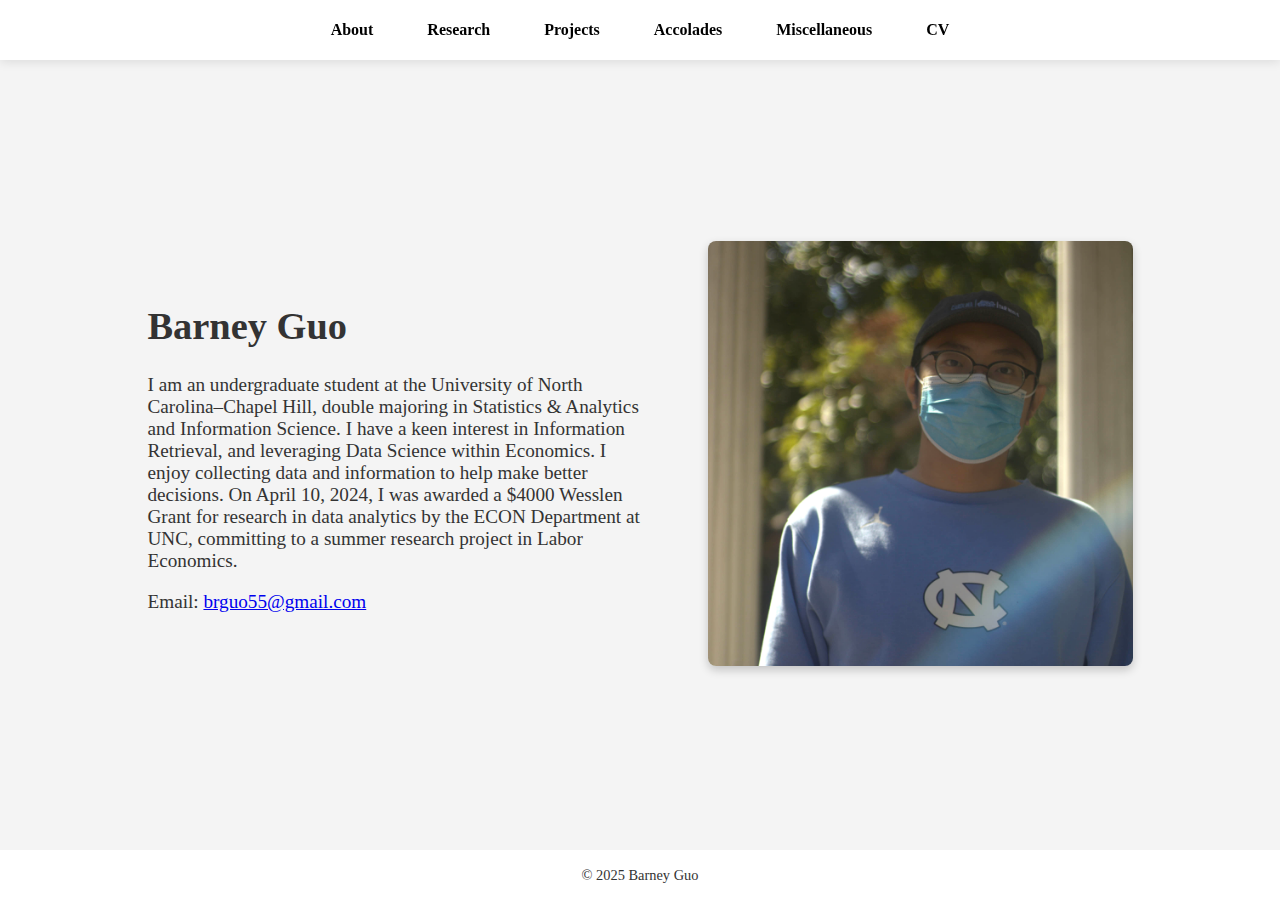
<file: index.html>
<!DOCTYPE html>
<html lang="en-US">
<head>
  <meta charset="UTF-8">
  <meta name="viewport" content="width=device-width, initial-scale=1.0">
  <title>About — Barney Guo</title>
  <link rel="stylesheet" href="css/style.css">
  <link rel="icon" href="./imgs/favicon.ico">
</head>

<body>
  <header>
    <nav>
      <ul class="nav-list">
        <li><a href="index.html">About</a></li>
        <li><a href="research.html">Research</a></li>
        <li><a href="project.html">Projects</a></li>
        <li><a href="accolade.html">Accolades</a></li>
        <li><a href="miscellaneous.html">Miscellaneous</a></li>
        <li><a href="javascript:void(0);" class="cv-link">CV</a></li>
      </ul>
    </nav>
  </header>

  <div class="container-fluid">
    <div class="row">
      <div class="wrapper">

        <main class="about-section">
          <div class="about-content">
            <div class="about-text">
              <h1><a href="https://www.youtube.com/watch?v=dQw4w9WgXcQ" target="_blank" class="hidden-link">Barney Guo</a></h1>
              <p>I am an undergraduate student at the University of North Carolina–Chapel Hill, double majoring in Statistics & Analytics and Information Science. I have a keen interest in Information Retrieval, and leveraging Data Science within Economics. I enjoy collecting data and information to help make better decisions. On April 10, 2024, I was awarded a $4000 Wesslen Grant for research in data analytics by the ECON Department at UNC, committing to a summer research project in Labor Economics.</p>
              <p>Email: <a href="mailto:brguo55@gmail.com">brguo55@gmail.com</a></p>
            </div>
            <div class="about-photo">
              <img id="myImage" src="imgs/one.jpg" alt="Profile photo of Barney Guo">
            </div>
          </div>
        </main>

        <footer>
          <p>© 2025 Barney Guo</p>
        </footer>

      </div>
    </div>
  </div>

  <!-- Password Modal -->
  <div id="passwordModal" class="modal">
    <div class="modal-content">
      <span class="close" onclick="closeModal()">&times;</span>
      <h2>Enter Password to Access CV</h2>
      <input type="password" id="passwordInput" placeholder="Enter password">
      <div id="btn-box">
        <button id="passwordSubmit" onclick="verifyPassword()">Submit</button>
        <button id="closeSubmit" onclick="closeModal()">Cancel</button>
      </div>
    </div>
  </div>

  <script src="js/main.js"></script>

</body>
</html>
</file>
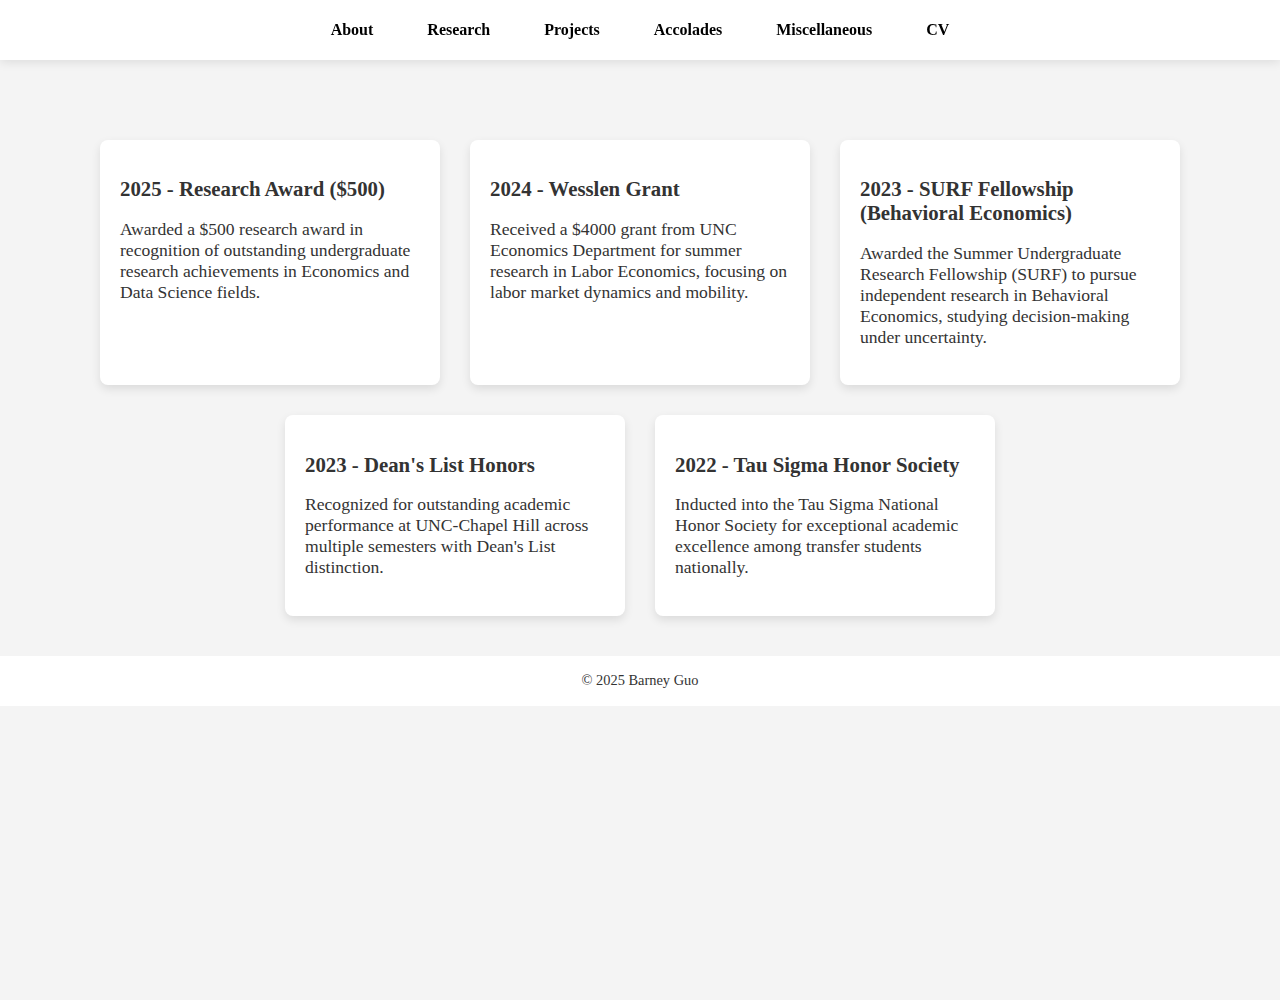
<file: accolade.html>
<!DOCTYPE html>
<html lang="en-US">
<head>
  <meta charset="UTF-8">
  <meta name="viewport" content="width=device-width, initial-scale=1.0">
  <title>Accolades — Barney Guo</title>
  <link rel="stylesheet" href="css/style.css">
  <link rel="icon" href="./imgs/favicon.ico">
</head>

<body>
  <header>
    <nav>
      <ul class="nav-list">
        <li><a href="index.html">About</a></li>
        <li><a href="research.html">Research</a></li>
        <li><a href="project.html">Projects</a></li>
        <li><a href="accolade.html">Accolades</a></li>
        <li><a href="miscellaneous.html">Miscellaneous</a></li>
        <li><a href="javascript:void(0);" class="cv-link">CV</a></li>
      </ul>
    </nav>
  </header>

  <main class="accolades-grid">

    <div class="accolade-card">
      <h2>2025 - Research Award ($500)</h2>
      <p>Awarded a $500 research award in recognition of outstanding undergraduate research achievements in Economics and Data Science fields.</p>
    </div>

    <div class="accolade-card">
      <h2>2024 - Wesslen Grant</h2>
      <p>Received a $4000 grant from UNC Economics Department for summer research in Labor Economics, focusing on labor market dynamics and mobility.</p>
    </div>

    <div class="accolade-card">
      <h2>2023 - SURF Fellowship (Behavioral Economics)</h2>
      <p>Awarded the Summer Undergraduate Research Fellowship (SURF) to pursue independent research in Behavioral Economics, studying decision-making under uncertainty.</p>
    </div>

    <div class="accolade-card">
      <h2>2023 - Dean's List Honors</h2>
      <p>Recognized for outstanding academic performance at UNC-Chapel Hill across multiple semesters with Dean's List distinction.</p>
    </div>

    <div class="accolade-card">
      <h2>2022 - Tau Sigma Honor Society</h2>
      <p>Inducted into the Tau Sigma National Honor Society for exceptional academic excellence among transfer students nationally.</p>
    </div>

  </main>


  <!-- Password Modal -->
  <div class="modal" id="passwordModal">
    <div class="modal-content">
      <span class="close" onclick="closeModal()">&times;</span>
      <h2>Enter Password to Access CV</h2>
      <input type="password" id="passwordInput" placeholder="Enter password">
      <div id="btn-box">
        <button id="passwordSubmit" onclick="verifyPassword()">Submit</button>
        <button id="closeSubmit" onclick="closeModal()">Cancel</button>
      </div>
    </div>
  </div>

  <footer>
    <p style="text-align:center;">© 2025 Barney Guo</p>
  </footer>

  <script src="js/main.js"></script>
</body>
</html>
</file>
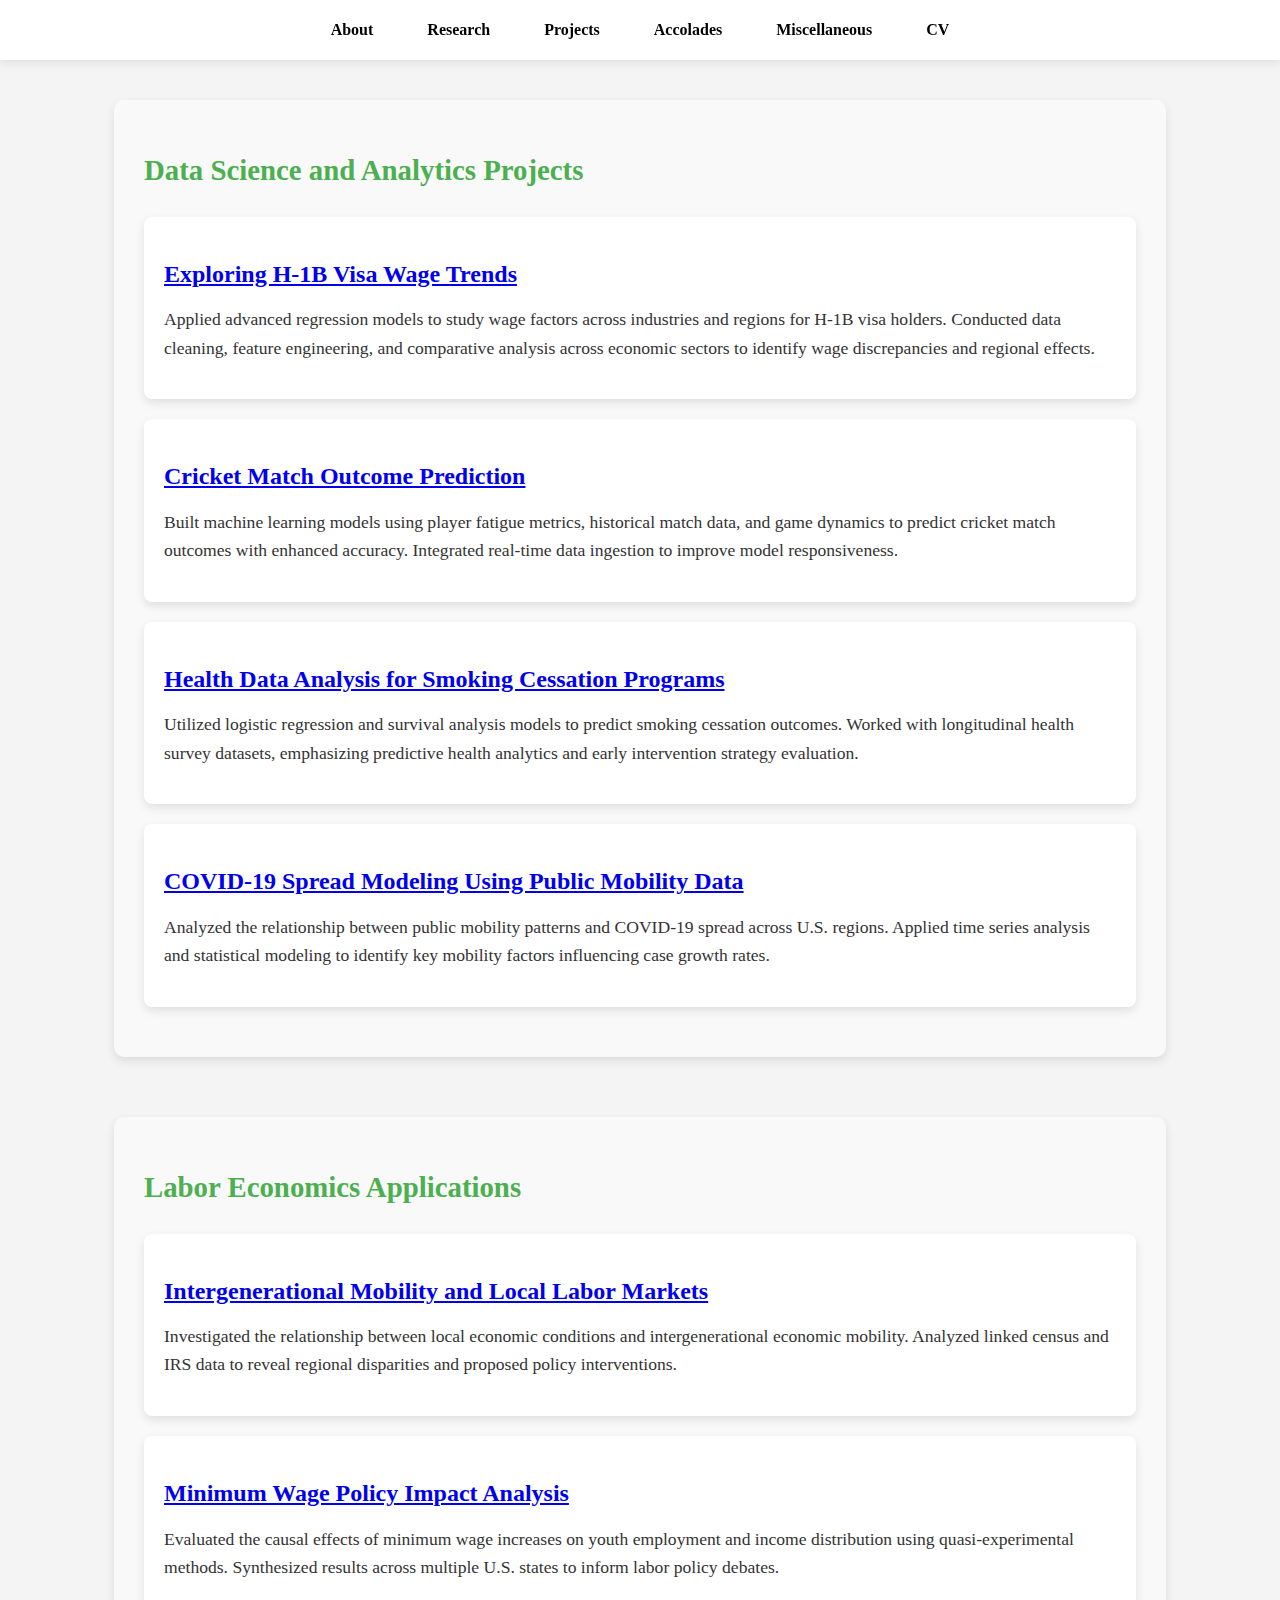
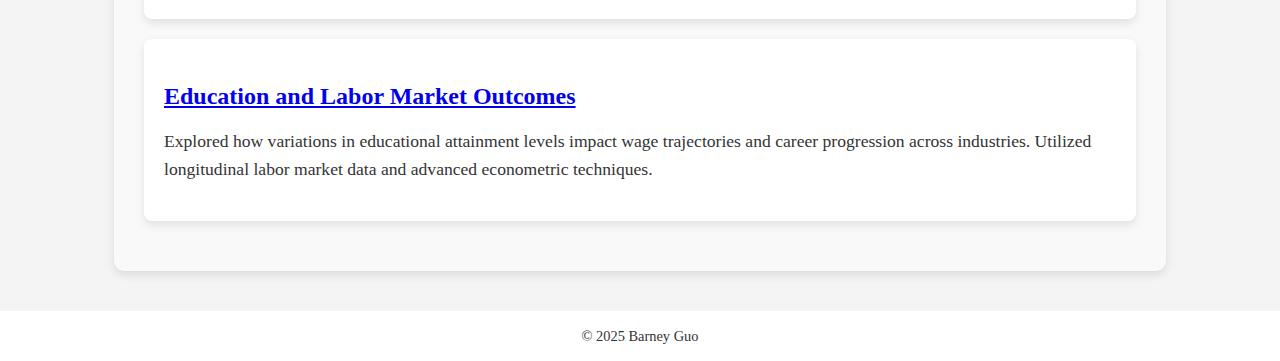
<file: project.html>
<!DOCTYPE html>
<html lang="en-US">
<head>
  <meta charset="UTF-8">
  <meta name="viewport" content="width=device-width, initial-scale=1.0">
  <title>Projects — Barney Guo</title>
  <link rel="stylesheet" href="css/style.css">
  <link rel="icon" href="./imgs/favicon.ico">
</head>

<body>
  <header>
    <nav>
      <ul class="nav-list">
        <li><a href="index.html">About</a></li>
        <li><a href="research.html">Research</a></li>
        <li><a href="project.html">Projects</a></li>
        <li><a href="accolade.html">Accolades</a></li>
        <li><a href="miscellaneous.html">Miscellaneous</a></li>
        <li><a href="javascript:void(0);" class="cv-link">CV</a></li>
      </ul>
    </nav>
  </header>

  <main class="projects-stories">

    <!-- Data Science and Analytics Projects -->
    <section class="project-section">
      <h2>Data Science and Analytics Projects</h2>

      <div class="project-card">
        <h3><a href="docs/samplepaper.pdf" target="_blank">Exploring H-1B Visa Wage Trends</a></h3>
        <p>Applied advanced regression models to study wage factors across industries and regions for H-1B visa holders. Conducted data cleaning, feature engineering, and comparative analysis across economic sectors to identify wage discrepancies and regional effects.</p>
      </div>

      <div class="project-card">
        <h3><a href="docs/samplepaper.pdf" target="_blank">Cricket Match Outcome Prediction</a></h3>
        <p>Built machine learning models using player fatigue metrics, historical match data, and game dynamics to predict cricket match outcomes with enhanced accuracy. Integrated real-time data ingestion to improve model responsiveness.</p>
      </div>

      <div class="project-card">
        <h3><a href="docs/samplepaper.pdf" target="_blank">Health Data Analysis for Smoking Cessation Programs</a></h3>
        <p>Utilized logistic regression and survival analysis models to predict smoking cessation outcomes. Worked with longitudinal health survey datasets, emphasizing predictive health analytics and early intervention strategy evaluation.</p>
      </div>

      <div class="project-card">
        <h3><a href="docs/samplepaper.pdf" target="_blank">COVID-19 Spread Modeling Using Public Mobility Data</a></h3>
        <p>Analyzed the relationship between public mobility patterns and COVID-19 spread across U.S. regions. Applied time series analysis and statistical modeling to identify key mobility factors influencing case growth rates.</p>
      </div>

    </section>

    <!-- Labor Economics Applications -->
    <section class="project-section">
      <h2>Labor Economics Applications</h2>

      <div class="project-card">
        <h3><a href="docs/samplepaper.pdf" target="_blank">Intergenerational Mobility and Local Labor Markets</a></h3>
        <p>Investigated the relationship between local economic conditions and intergenerational economic mobility. Analyzed linked census and IRS data to reveal regional disparities and proposed policy interventions.</p>
      </div>

      <div class="project-card">
        <h3><a href="docs/samplepaper.pdf" target="_blank">Minimum Wage Policy Impact Analysis</a></h3>
        <p>Evaluated the causal effects of minimum wage increases on youth employment and income distribution using quasi-experimental methods. Synthesized results across multiple U.S. states to inform labor policy debates.</p>
      </div>

      <div class="project-card">
        <h3><a href="docs/samplepaper.pdf" target="_blank">Education and Labor Market Outcomes</a></h3>
        <p>Explored how variations in educational attainment levels impact wage trajectories and career progression across industries. Utilized longitudinal labor market data and advanced econometric techniques.</p>
      </div>

    </section>

  </main>





  <!-- Password Modal -->
  <div class="modal" id="passwordModal">
    <div class="modal-content">
      <span class="close" onclick="closeModal()">&times;</span>
      <h2>Enter Password to Access CV</h2>
      <input type="password" id="passwordInput" placeholder="Enter password">
      <div id="btn-box">
        <button id="passwordSubmit" onclick="verifyPassword()">Submit</button>
        <button id="closeSubmit" onclick="closeModal()">Cancel</button>
      </div>
    </div>
  </div>

  <footer>
    <p style="text-align:center;">© 2025 Barney Guo</p>
  </footer>

  <script src="js/main.js"></script>
</body>
</html>
</file>
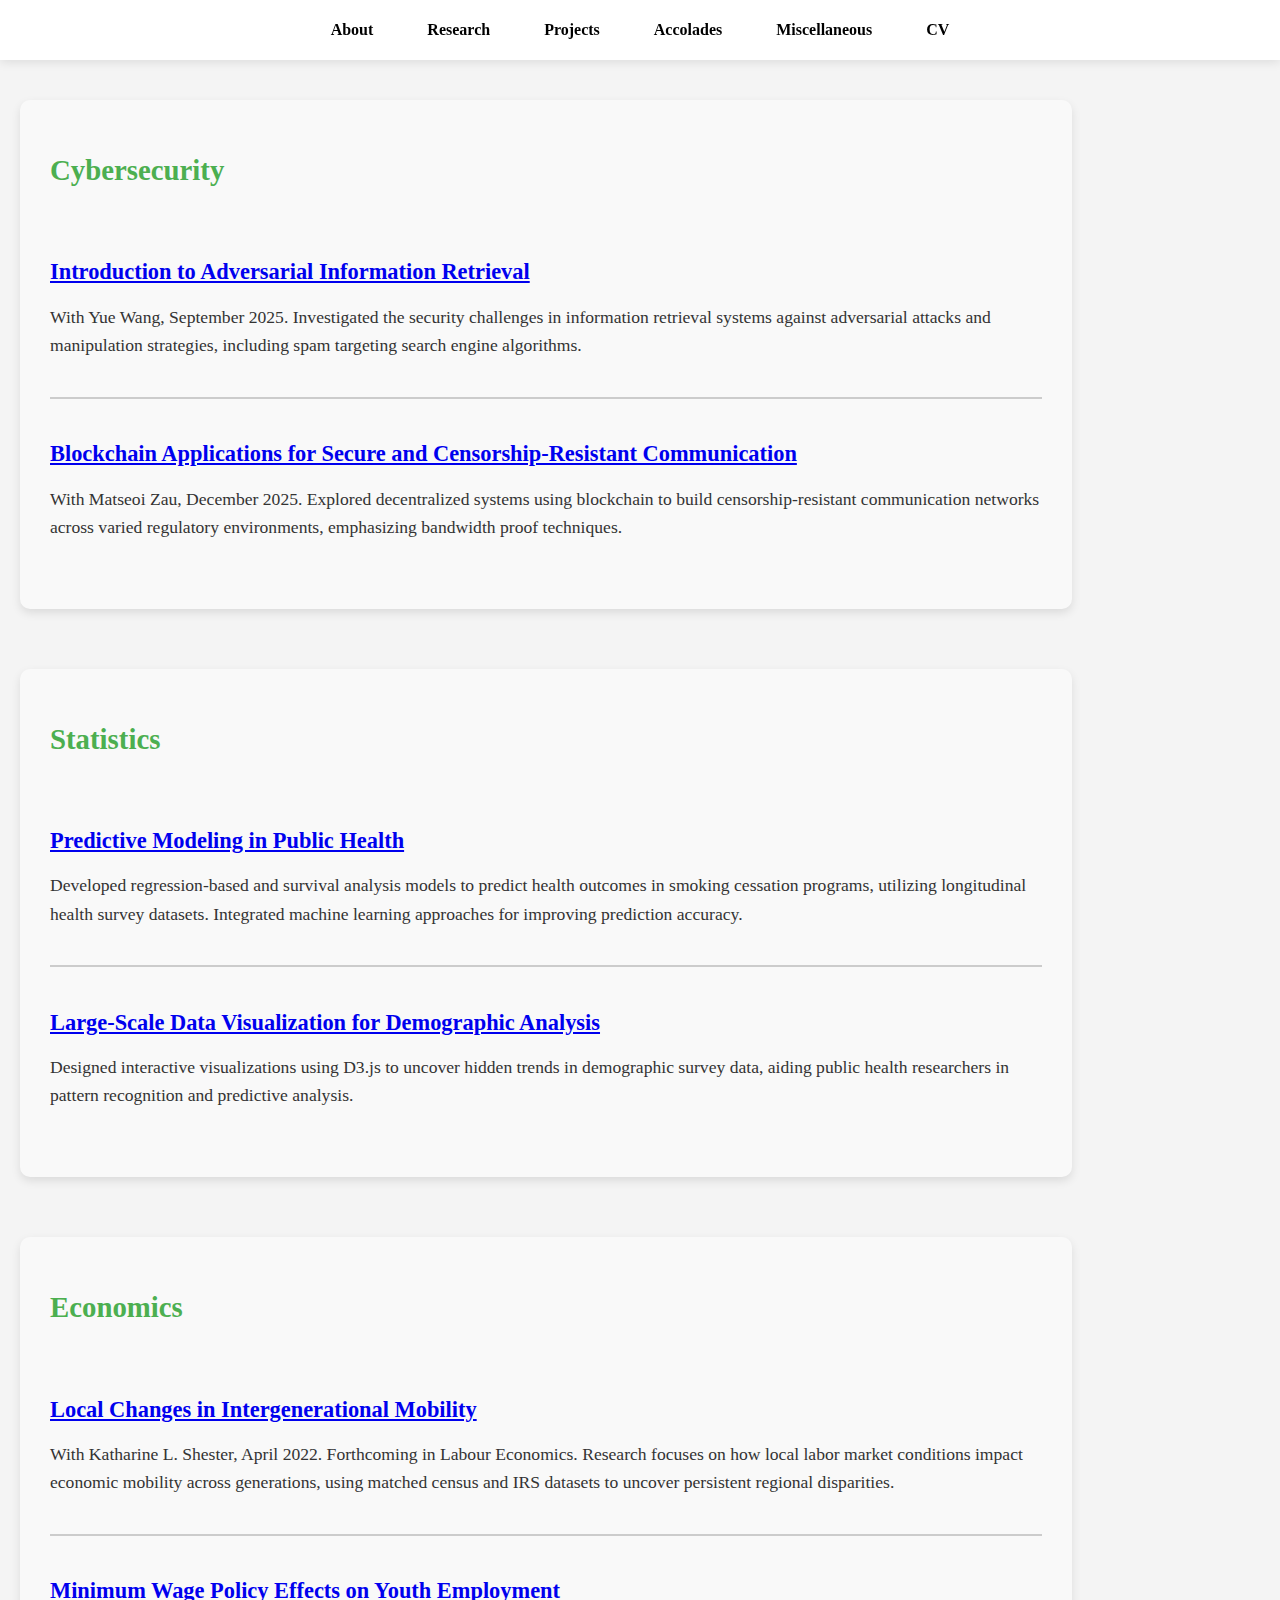
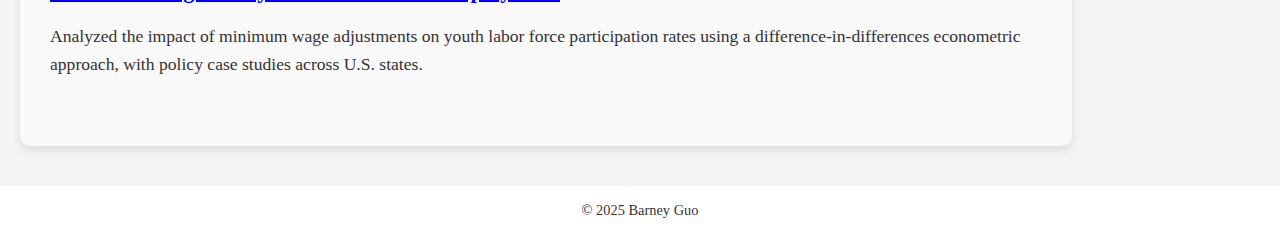
<file: research.html>
<!DOCTYPE html>
<html lang="en-US">
<head>
  <meta charset="UTF-8">
  <meta name="viewport" content="width=device-width, initial-scale=1.0">
  <title>Research — Barney Guo</title>
  <link rel="stylesheet" href="css/style.css">
  <link rel="icon" href="./imgs/favicon.ico">
</head>

<body>
  <header>
    <nav>
      <ul class="nav-list">
        <li><a href="index.html">About</a></li>
        <li><a href="research.html">Research</a></li>
        <li><a href="project.html">Projects</a></li>
        <li><a href="accolade.html">Accolades</a></li>
        <li><a href="miscellaneous.html">Miscellaneous</a></li>
        <li><a href="javascript:void(0);" class="cv-link">CV</a></li>
      </ul>
    </nav>
  </header>

  <main class="research-subjects">

    <!-- Cybersecurity -->
    <section class="research-section">
      <h2>Cybersecurity</h2>

      <div class="research-item">
        <h3><a href="docs/samplepaper.pdf" target="_blank">Introduction to Adversarial Information Retrieval</a></h3>
        <p>With Yue Wang, September 2025. Investigated the security challenges in information retrieval systems against adversarial attacks and manipulation strategies, including spam targeting search engine algorithms.</p>
      </div>

      <div class="research-item">
        <h3><a href="docs/samplepaper.pdf" target="_blank">Blockchain Applications for Secure and Censorship-Resistant Communication</a></h3>
        <p>With Matseoi Zau, December 2025. Explored decentralized systems using blockchain to build censorship-resistant communication networks across varied regulatory environments, emphasizing bandwidth proof techniques.</p>
      </div>

    </section>

    <!-- Statistics -->
    <section class="research-section">
      <h2>Statistics</h2>

      <div class="research-item">
        <h3><a href="docs/samplepaper.pdf" target="_blank">Predictive Modeling in Public Health</a></h3>
        <p>Developed regression-based and survival analysis models to predict health outcomes in smoking cessation programs, utilizing longitudinal health survey datasets. Integrated machine learning approaches for improving prediction accuracy.</p>
      </div>

      <div class="research-item">
        <h3><a href="docs/samplepaper.pdf" target="_blank">Large-Scale Data Visualization for Demographic Analysis</a></h3>
        <p>Designed interactive visualizations using D3.js to uncover hidden trends in demographic survey data, aiding public health researchers in pattern recognition and predictive analysis.</p>
      </div>

    </section>

    <!-- Economics -->
    <section class="research-section">
      <h2>Economics</h2>

      <div class="research-item">
        <h3><a href="docs/samplepaper.pdf" target="_blank">Local Changes in Intergenerational Mobility</a></h3>
        <p>With Katharine L. Shester, April 2022. Forthcoming in Labour Economics. Research focuses on how local labor market conditions impact economic mobility across generations, using matched census and IRS datasets to uncover persistent regional disparities.</p>
      </div>

      <div class="research-item">
        <h3><a href="docs/samplepaper.pdf" target="_blank">Minimum Wage Policy Effects on Youth Employment</a></h3>
        <p>Analyzed the impact of minimum wage adjustments on youth labor force participation rates using a difference-in-differences econometric approach, with policy case studies across U.S. states.</p>
      </div>

    </section>

  </main>

  <!-- Password Modal -->
  <div class="modal" id="passwordModal">
    <div class="modal-content">
      <span class="close" onclick="closeModal()">&times;</span>
      <h2>Enter Password to Access CV</h2>
      <input type="password" id="passwordInput" placeholder="Enter password">
      <div id="btn-box">
        <button id="passwordSubmit" onclick="verifyPassword()">Submit</button>
        <button id="closeSubmit" onclick="closeModal()">Cancel</button>
      </div>
    </div>
  </div>

  <footer>
    <p style="text-align:center;">© 2025 Barney Guo</p>
  </footer>

  <script src="js/main.js"></script>
</body>
</html>
</file>
<file: css/style.css>
/* --------------------------
1. Base Settings
-------------------------- */
html, body {
  height: 100%;
  margin: 0;
  padding: 0;
  font-family: 'Minion Pro', serif;
  background-color: #f4f4f4;
  color: #333;
}

/* --------------------------
2. Header Navigation
-------------------------- */
header {
  position: fixed;
  top: 0;
  left: 0;
  width: 100%;
  height: 60px;
  background-color: #ffffff;
  display: flex;
  justify-content: center;
  align-items: center;
  z-index: 999;
  box-shadow: 0 2px 10px rgba(0,0,0,0.1);
}

nav ul.nav-list {
  display: flex;
  gap: 30px;
  list-style: none;
  padding: 0;
  margin: 0;
}

nav ul.nav-list li a {
  text-decoration: none;
  color: #000;
  font-weight: bold;
  font-size: 1rem;
  padding: 8px 12px;
}

nav ul.nav-list li a:hover {
  background-color: #f0f0f0;
  border-radius: 6px;
}

/* --------------------------
3. Content Wrapper
-------------------------- */
.container-fluid {
  width: 100%;
}

.row {
  display: flex;
  justify-content: center;
  width: 100%;
}

.wrapper {
  width: 100%;
  min-height: 100vh;
  display: flex;
  flex-direction: column;
}

/* --------------------------
4. About Section (Image right / Text left)
-------------------------- */
.about-section {
  flex: 1;
  display: flex;
  justify-content: center;
  align-items: center;
  background-color: #f4f4f4;
  padding: 0 40px;
  padding: 100px 40px 40px 40px;
}

.about-content {
  display: flex;
  flex-direction: row;
  align-items: center;
  justify-content: center;
  max-width: 1200px;
  width: 100%;
  gap: 60px;
}

.about-text {
  flex: 1 1 400px;
  font-size: 1.2rem;
  color: #333;
  max-width: 500px;
  text-align: left;
}

.about-photo img {
  max-width: 400px;
  width: 100%;
  height: auto;
  border-radius: 8px;
  box-shadow: 0 4px 15px rgba(0,0,0,0.2);
}

/* --------------------------
5. Miscellaneous Section (Now horizontal list)
-------------------------- */
.misc-list {
  display: flex;
  flex-direction: column;
  align-items: center;
  gap: 30px;
  margin: 100px 20px 40px;
}

.misc-item {
  width: 80%;
  border-bottom: 2px solid #ccc;
  padding-bottom: 20px;
}

.misc-item:last-child {
  border-bottom: none;
}

.misc-item h2 {
  font-size: 1.5rem;
  margin-bottom: 10px;
}

.misc-item p {
  font-size: 1.1rem;
}

.misc-item img {
  width: 100%;
  max-width: 200px;
  height: auto;
  margin-top: 15px;
  border-radius: 8px;
}


/* --------------------------
6. Accolades Section (Now Grid of Cards)
-------------------------- */
.accolades-grid {
  display: flex;
  flex-wrap: wrap;
  justify-content: center;
  gap: 30px;
  padding: 40px;
  margin-top: 100px;
}

.accolade-card {
  width: 300px;
  background-color: #ffffff;
  padding: 20px;
  border-radius: 8px;
  box-shadow: 0px 4px 10px rgba(0,0,0,0.1);
  text-align: left;
}

.accolade-card h2 {
  font-size: 1.3rem;
  margin-bottom: 10px;
}

.accolade-card p {
  font-size: 1.1rem;
}

/* --------------------------
7. Research Section (Now Timeline Style)
-------------------------- */
.research-subjects {
  display: flex;
  flex-direction: column;
  gap: 60px;
  margin: 100px 20px 40px;
}

.research-section {
  width: 80%;
  background-color: #f9f9f9;
  padding: 30px;
  border-radius: 10px;
  box-shadow: 0px 4px 10px rgba(0,0,0,0.1);
}

.research-section h2 {
  font-size: 1.8rem;
  color: #4CAF50;
  margin-bottom: 30px;
}

.research-item {
  padding: 20px 0;
  border-bottom: 2px solid #ccc;
}

.research-item:last-child {
  border-bottom: none;
}

.research-item h3 {
  font-size: 1.4rem;
  color: #333;
  margin-bottom: 10px;
}

.research-item p {
  font-size: 1.1rem;
  line-height: 1.6;
}

/* --------------------------
8. Projects Section (Now Personal Story Cards)
-------------------------- */
.projects-stories {
  display: flex;
  flex-direction: column;
  gap: 60px;
  margin: 100px 20px 40px;
  align-items: center;
}

.project-section {
  width: 80%;
  background-color: #f9f9f9;
  padding: 30px;
  border-radius: 10px;
  box-shadow: 0px 4px 10px rgba(0,0,0,0.1);
}

.project-section h2 {
  font-size: 1.8rem;
  color: #4CAF50;
  margin-bottom: 30px;
}

.project-card {
  background-color: #ffffff;
  padding: 20px;
  border-radius: 8px;
  box-shadow: 0px 4px 10px rgba(0,0,0,0.1);
  margin-bottom: 20px;
}

.project-card h3 {
  font-size: 1.5rem;
  margin-bottom: 15px;
  color: #333;
}

.project-card p {
  font-size: 1.1rem;
  line-height: 1.6;
}

/* --------------------------
9. Footer
-------------------------- */
footer {
  height: 50px;
  background-color: #ffffff;
  display: flex;
  justify-content: center;
  align-items: center;
  font-size: 0.9rem;
}

/* --------------------------
10. Password Modal for CV
-------------------------- */
.modal {
  display: none;
  position: fixed;
  top: 0; 
  left: 0;
  width: 100%;
  height: 100%;
  background: rgba(0,0,0,0.6);
  justify-content: center;
  align-items: center;
  z-index: 1000;
}

.modal-content {
  background: white;
  padding: 30px 40px;
  border-radius: 10px;
  text-align: center;
  font-family: 'Minion Pro', serif;
  font-size: 1rem;
  box-shadow: 0px 5px 15px rgba(0,0,0,0.3);
  width: 90%;
  max-width: 400px;
}

.modal-content input[type="password"] {
  width: 100%;
  padding: 12px;
  margin: 15px 0;
  border: 2px solid #ccc;
  border-radius: 40px;
  font-size: 1rem;
}

.modal-content button {
  padding: 12px 20px;
  margin: 5px;
  width: 45%;
  border: none;
  border-radius: 40px;
  font-size: 1rem;
  cursor: pointer;
}

.modal-content button:nth-child(1) {
  background-color: #4CAF50;
  color: white;
}

.modal-content button:nth-child(2) {
  background-color: #f44336;
  color: white;
}

#btn-box {
  display: flex;
  justify-content: space-around;
  margin-top: 20px;
}

/* --------------------------
11. Responsive Design (Mobile)
-------------------------- */
@media screen and (max-width: 600px) {
  nav ul.nav-list {
    display: flex;
    flex-wrap: wrap;
    justify-content: center;
    gap: 15px;
    padding: 10px;
    background-color: #ffffff;
  }

  nav ul.nav-list li {
    flex: 0 1 auto;
  }

  nav ul.nav-list li a {
    font-size: 0.9rem;
    padding: 5px 10px;
  }

  .about-content {
    flex-direction: column;
    gap: 20px;
    text-align: center;
  }

  .projects-grid, .research-subjects, .accolades-grid, .misc-list {
    margin: 80px 20px 30px;
  }

  .project-card, .research-item, .accolade-card, .misc-item {
    width: 90%;
  }

  .about-photo img {
    max-width: 300px;
  }

  .modal-content {
    width: 90%;
  }
}



/* --------------------------
12. Bonus Enhancements (Smooth Scroll + Hover Effects)
-------------------------- */

/* Smooth scrolling for anchor link jumps */
html {
  scroll-behavior: smooth;
}

/* Subtle hover effect for all buttons and links */
a:hover, button:hover {
  opacity: 0.8;
  transition: all 0.3s ease;
}

/* Focus-visible outline for accessibility */
a:focus-visible, button:focus-visible, input:focus-visible {
  outline: 3px solid #4CAF50;
  outline-offset: 2px;
}

/* --------------------------
13. Bonus Enhancements (Image Hover Animations)
-------------------------- */

#myImage {
  width: 425px;
  height: auto;
  max-width: 100%;
  border-radius: 8px;
  box-shadow: 0 4px 10px rgba(0,0,0,0.2);
  transition: all 0.3s ease; 
}

#myImage:hover {
  transform: scale(1.05); 
  box-shadow: 0 8px 20px rgba(0,0,0,0.3); 
}

/* --------------------------
14.
-------------------------- */
.hidden-link {
  text-decoration: none; 
  color: inherit; 
}

.hidden-link:hover {
  text-decoration: none; 
  color: inherit; 
}
</file>
